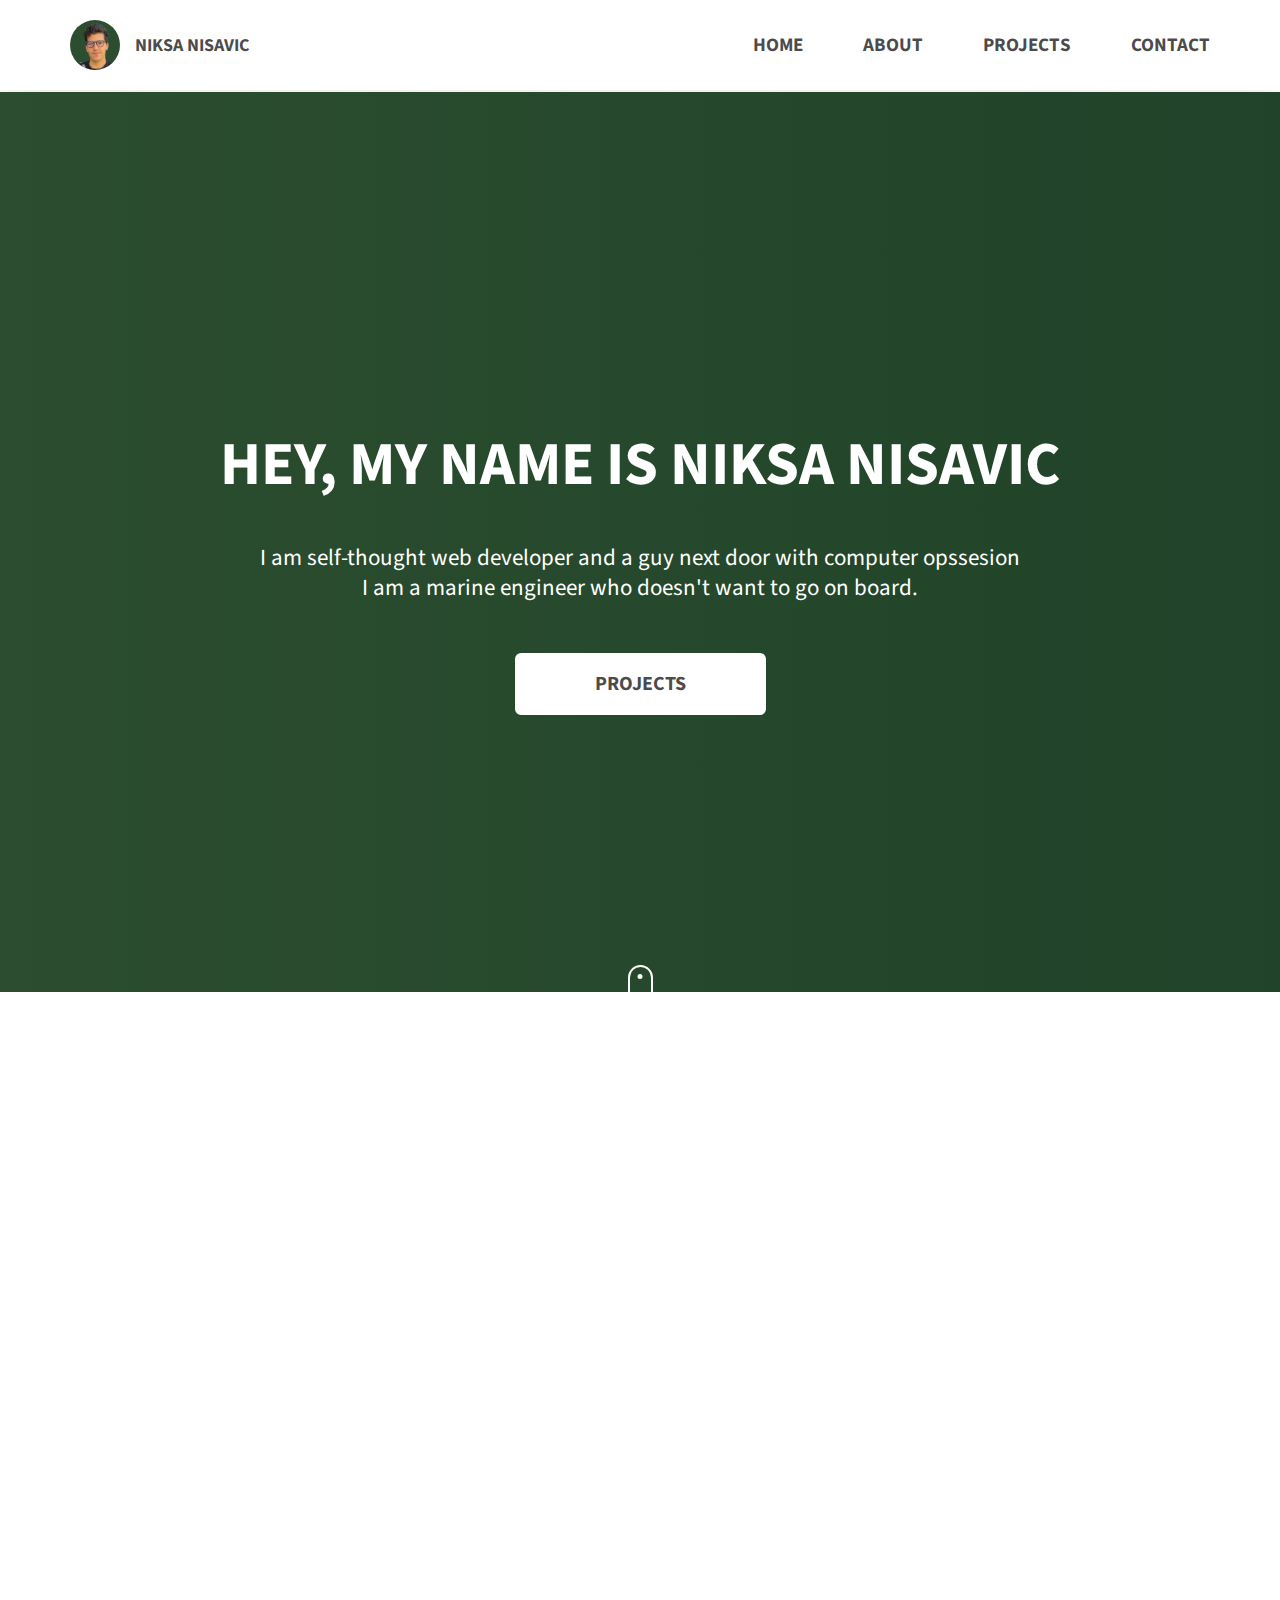
<file: index.html>
<!DOCTYPE html>
<html lang="en">
  <head>
    <meta charset="UTF-8" />
    <meta http-equiv="X-UA-Compatible" content="IE=edge" />
    <meta content="width=device-width, initial-scale=1" name="viewport" />
    <meta name="description" content="This is personal portfolio website, where i showcase my skills in web development">

    <meta property="og:title" content="Personal Website" />
    <meta property="og:url" content="https://kshaneze.github.io/portfolio-website-niksa/" />
    <meta property="og:image" content="img/myPhoto.jpg" />
    <link rel="stylesheet" href="style.css" />
    <title>Niksa Nisavic WebSite</title>
    
    <link rel="preconnect" href="https://fonts.googleapis.com" />
    <link rel="preconnect" href="https://fonts.gstatic.com" crossorigin />
    <link
      href="https://fonts.googleapis.com/css2?family=Source+Sans+Pro:wght@400;600;700;900&display=swap"
      rel="stylesheet"
    />

    <link href="img\fontawesome-free-6.0.0-web\css\all.css" rel="stylesheet" >

    <script src="script.js" defer></script>
    
  </head>
  <body>
    <header class="header">
      <div class="nav-wrapper" style="height:92px;">
      <div class="header__content"> 
        <div class="img-cont">
        <img src="img/logo-img.png" alt="My Picture" class="header__logo-img" /> 
      </div>
        <span class="header__logo-name">Niksa Nisavic</span>
        <nav id="navbar">
          <ul class="nav-links">
            <li class="nav-item"><a class="navbar-link btn-link1" href="#">Home</a></li>
            <li class="nav-item"><a class="navbar-link" href="#about__me-link">About</a></li>
            <li class="nav-item"><a class="navbar-link" href="#section__projects-link">Projects</a></li>
            <li class="nav-item"><a class="navbar-link" href="#section__contact-link">Contact</a></li>
          </ul>
        </nav>
        <section id="welcome-section"></section>
        </div>
      </div>
      <div class="about__me">
        <h1 class="about__me-header">Hey, My name is Niksa Nisavic</h1>
        <h3 class="about__me-text">
          I am self-thought web developer and a guy next door with computer opssesion<br />
          I am a marine engineer who doesn't want to go on board.
        </h3>
        <button id="btn-projects" class="btn btn-white">Projects</button>
        <div class="mouse"></div>
      </div>
    </header>

    <section id="about__me-link" class="about__me-section section">
      <div class="container">
        <div class="intro">
          <h2 class="about">About me</h2>
          <div class="line1"></div>
          <div class="about__me-border"></div>
          <p class="about__me-paragraph">
            I am a computer junkie who isn't afraid of learning new things, especially in technology.
            <br />A self-motivated student and sea lover. A home nostalgic world traveler.
          </p>
        </div>
        <div class="section__to-know">
          <div class="left__gird">
            <h4 class="Get__toknow-me">Get to know me!</h4>
            <p class="get__toknowme-paragraph">
              Hey! It's <b>Niksa Nisavic</b> and I'm a Frontend Web Developer located in <b>Ljubljana</b>. Since young age i have been into computers and programming.
              I imagined that one day i would become a hacker with all the informations in the world. My ambitions changed but my passion for computer science remained untouched.<br />
              <br />I am on the beginning of this journey and impatient to see all that this has to offer me  . Feel free to contact me here.
            </p>
            <button id="btn-contact" class="btn btn-green">Contact</button>
          </div>
          <div class="right">
            <h4 class="Get__toknowmy-skills">My Skills</h4>
            <div class="my__skills">
              <p class="skill">HTML</p>
              <p class="skill">CSS</p>
              <p class="skill">JavaScript</p>
              <p class="skill">SASS</p>
              <p class="skill">Bootstrap</p>
              <p class="skill">GIT</p>
              <p class="skill">Vue.js</p>
              <p class="skill">Facebook Ads</p>
            </div>
          </div>
        </div>
      </div>
    </section>
    <section id="section__projects-link" class="section__projects section">
      <div  class="section__projects-container">
        <h5 class="projects__headings">Projects</h5>
        <div class="line2"></div>
        <p class="projects__paragraph">
          In this section i will display some of my work, in these projects my focuse
          is mainly on HTML, CSS and vanila JavaScript.
          <br />
          These are my best projects so far, but I am working on new ones.
        </p>
      </div>
      <div class="projects__show-container">
        <div class="left__side-gird">
          <a href="https://kshaneze.github.io/Bankist-Website/" target="_blank"><img class="laptop__img" src="img/project--4.png" /></a>
        </div>
        <div class="right__side-grid">
          <h6 class="project123__heading">Project 1</h6>
          <p class="project123__paragraph">
           This is my biggest project jet with a lot of cool stuff and features. The desing is inspired from the internet.  
            Everything I implelented via JavaScript is: Smooth scrolling on navbar elements, Menu fade animation, Sticky navigation,
            Tabbed components(slides), Reveal sections on scroll, scroll on button, modal window.
              
          </p>
          <a href="https://github.com/kshaneze/Bankist-Website/blob/master/script.js" target="_blank"><button class="btn btn-green">Check Code</button></a>
        </div>
        <div class="left__side-gird">
          <a href="https://kshaneze.github.io/Gambilng---Rolling-the-Dice-Game/" target="_blank"><img class="laptop__img" src="img/project-2.png" /></a>
        </div>
        <div class="right__side-grid">
          <h6 class="project123__heading">Project 2</h6>
          <p class="project123__paragraph">
            In this project I used a lot of JavaScript and implementation of game logic. This game thought me some pretty cool and new stuff:<br> How to take users input and with that 
            make some comparisons, how to decide who is active player, how to switch between players and dynamically add scores to active player, ternary operator... And much more.
          </p>
          <a href="https://github.com/kshaneze/Gambilng---Rolling-the-Dice-Game/blob/master/script.js" target="_blank"><button class="btn btn-green">Check Code</button></a>
        </div>
        <div class="left__side-gird">
          <a href="https://kshaneze.github.io/Memory-Game/" target="_blank"><img class="laptop__img" src="img/project--3.png" /></a>
        </div>
        <div class="right__side-grid">
          <h6 class="project123__heading">Project 3</h6>
          <p class="project123__paragraph">
            This project was very fun and challenging, I learned a lot of new topics and programing methods: How to dynamically set and get 
            attributes from images and use that to find right image (image that is clicked). How to use array methods in many different ways... And much more.
          </p>
          <a href="https://github.com/kshaneze/Memory-Game/blob/master/script.js" target="_blank"><button class="btn btn-green">Check Code</button></a>
        </div>
        <div class="left__side-gird">
          <a href="https://kshaneze.github.io/Weather-App/" target="_blank"><img class="laptop__img" src="img/project--1.png" /></a>
        </div>
        <div class="right__side-grid">
          <h6 class="project123__heading">Project 4</h6>
          <p class="project123__paragraph">
            In this project I focused on using API, using data collection from internet to dynamically display information in my application,  
            for this application i used openWeather API, also unsplash random image selection. Combining these two i got a beauiful result.
            When you search for weather in any town, application will display the weather with background image of that town!  
          </p>
          <a href="https://github.com/kshaneze/Weather-App/blob/master/script.js" target="_blank"><button class="btn btn-green">Check Code</button></a>
        </div>
      </div>
    </section >

    <section id="section__contact-link" class="contact-section section">
      <div class="contact__section-div">
        <span><h6>Contact</h6></span>
        <div class="line3"></div>
        <div class="contact-border"></div>
        <p>
          If you like my work and you need something done in Web Development 
          <br>Feel free to contact me here!
        </p>
        <div class="contact-div">
        <form class="contact-form" action="https://formsubmit.co/niksaopfor@gmail.com" method="POST">
          <input type="hidden" name="_captcha" value="false">
          <label class="label-name">Name</label><br>
          <input class="input-name" type="text" placeholder="Enter Your Name" required>
          <br><label class="label-email">Email</label><br>
          <input type="email" name="Enter Your Email" placeholder="Enter Your Email" required class="input-email"><br>
          <label class="label-msg">Message</label><br>
        <textarea class="input-textarea" name="textform" id="textform" cols="30" rows="10" placeholder="Enter Your Message"></textarea>
        
        <button type="submit" class="btn-submit btn-green">Submit</button>
        </form>
      </div>
      </div>
    </div>
    </section>
    
    <footer class="footer">
      <section class="section">
      <div class="footer-container">
        <div class="grid__left-footer">
            <h6>Niksa Nisavic</h6> 
            <p>A very determined and hard-working person, ready to break<br> any challenge before me!</p>
        </div>
        <div class="grid__right-footer">
          <h6>Social</h6>
          <div class="icons">
          <a class="link-github" href="https://github.com/kshaneze" target="_blank">
            <i class="fa-brands fa-github"></i>
          </a>
          <i class="fa-brands fa-twitter"></i>
          <a class="link-instagram" href="https://www.instagram.com/niksani_/" target="_blank">
            <i class="fa-brands fa-instagram"></i>
          </a>
          <a href="https://www.linkedin.com/in/niksa-nisavic-304b78235/" target="_blank">
          <i class="fa-brands fa-linkedin-in"></i>
        </a>
          <a class="link-facebook" href="https://www.facebook.com/niksa.nisavic/" target="_blank">
            <i class="fa-brands fa-facebook"></i>
          </a>
          
        </div>
        </div>

      </div>

      <div class="copyright">
        <p>© Copyright 2022. Made by <u>  <b>Niksa Nisavic</b></u></p>
      </div>
    </section>
    </footer>
    
  </body>
</html>
</file>
<file: style.css>
/* primary color 2c4d2f, 204329 */
* {
  box-sizing: border-box;
  margin: 0;
  padding: 0;
}

html {
  font-size: 62.5%;
  font-family: 'Source Sans Pro';
  scroll-padding-top: 80px;
  scroll-behavior: smooth;
}

.header__content {
  display: flex;
  align-items: center;
  width: 100%;
  padding: 20px;

  background-color: white;
  z-index: 25;
  box-shadow: 0 30px 35px rgba(124, 122, 122, 0.1);
}

.sticky {
  position: fixed;
  background-color: rgba(255, 255, 255, 0.9);
}

.header__content ul {
  display: flex;
  font-size: 19px;
  text-transform: uppercase;
}
.header__content li {
  margin-left: 60px;
  text-align: center;
  list-style: none;
}

.header__logo-img {
  display: flex;

  width: 50px;
  height: 50px;
  border-radius: 50px;
  margin-left: 50px;
}

.header__logo-name {
  margin-left: 15px;
  font-size: 1.8rem;
  text-transform: uppercase;
  font-weight: 700;
  color: rgba(17, 16, 16, 0.774);
}

#navbar {
  display: flex;
  justify-content: flex-end;
  flex-grow: 1;
  margin-right: 50px;
  text-transform: uppercase;
  font-weight: 700;
}

.navbar-link:link {
  text-decoration: none;
  color: rgba(17, 16, 16, 0.774);
}
.navbar-link:visited {
  color: rgba(17, 16, 16, 0.774);
}

.about__me {
  text-align: center;

  background: linear-gradient(to left, #204329, #2c4d2f);
  overflow: auto;
  min-height: 100vh;
}
/* 204329 */
.about__me-header {
  margin-top: 33rem;
  font-size: 6.1rem;
  color: white;
  text-transform: uppercase;
}

.about__me-text {
  font-size: 2.3rem;
  padding-top: 35px;
  color: white;
  font-weight: 400;
  line-height: 30px;
}

.btn {
  margin-top: 50px;
  font-size: 20px;
  text-transform: uppercase;
  padding: 17px 80px 17px 80px;
  background-color: white;
  border-radius: 6px;
  border: none;
  outline: none;
  font-weight: 700;
  color: rgba(17, 16, 16, 0.774);
  cursor: pointer;
  font-family: inherit;
}

.btn:hover {
  background-color: rgb(228, 227, 226);
}

.btn:active {
  transform: translateY(4px);
}

.mouse {
  width: 25px;
  height: 45px;
  border: solid 2px white;
  position: relative;
  margin: auto;
  border-radius: 60px;
  top: 250px;
}

.mouse::before {
  content: '';
  width: 5px;
  height: 5px;
  position: absolute;
  background-color: white;
  top: 7px;
  left: 50%;
  transform: translateX(-50%);
  border-radius: 50%;

  opacity: 1;
  animation: mouse 1.2s infinite;
}

@keyframes mouse {
  from {
    opacity: 1;
    top: 7px;
  }

  to {
    top: 30px;
    opacity: 0;
  }
}

@media only screen and (max-width: 1175px) {
  .about__me-header {
    font-size: 5rem;
  }
  .about__me-text {
    font-size: 1.8rem;
    font-weight: 300;
  }
}

@media only screen and (max-width: 800px) {
  .header__logo-img {
    display: none;
  }

  .header__logo-name {
    display: none;
  }

  .header__content ul {
    width: 100%;

    justify-content: space-around;
  }
}
@media only screen and (max-width: 580px) {
  .about__me-header {
    font-size: 4rem;
    padding-bottom: 20px;
    margin-top: 15rem;
  }

  .about__me-text {
    font-size: 1.6rem;
    font-weight: 300;
    padding: 5px;
    margin-top: 5rem;
  }

  .btn {
    font-size: 14px;
    padding: 13px 45px 13px 45px;
    font-family: inherit;
  }
  .header__content {
    display: none;
  }

  .nav-wrapper {
    display: none;
  }
}
.container {
  min-height: 800px;
}
.about__me-section {
  overflow: hidden;
}

.intro {
  text-align: center;
  margin-top: 13rem;
}

h2 {
  font-size: 45px;
  text-transform: uppercase;
}

.line1 {
  width: 3rem;
  height: 5px;
  background-color: #204329;
  margin: auto;
  border-radius: 5px;
  margin-top: 20px;
}

/* .about::after {
  content: '';
  position: absolute;
  background-color: #204329;
  height: 5px;
  width: 3rem;
  border-radius: 5px;
  top: calc(115% + 6.1rem);
  left: 50%;
  transform: translateX(-50%);
} */

.about__me-paragraph {
  font-size: 2rem;
  margin-top: 10px;
  padding: 15px;
  color: rgb(104, 102, 102);
}

.section__to-know {
  max-width: 1350px;
  min-height: 450px;
  justify-content: center;
  margin: auto;
  display: grid;
  grid-template-columns: 1fr 1fr;
  padding-top: 60px;
}

.Get__toknow-me {
  font-size: 3rem;
  font-weight: 700;
  padding: 15px;
}
.get__toknowme-paragraph {
  font-size: 1.9rem;
  padding: 15px;
  padding-right: 100px;
  color: rgb(104, 102, 102);
  line-height: 30px;
  padding-bottom: 0;
}

.Get__toknowmy-skills {
  font-size: 3rem;
  font-weight: 700;
  padding: 15px;
  display: flex;
}
.my__skills {
  display: grid;
  height: 20px;
  grid-template-columns: repeat(auto-fill, minmax(13rem, 1fr));
  grid-template-rows: max-content;
  font-size: 1.9rem;
  padding: 15px;
  color: rgb(114, 111, 111);
  line-height: 30px;
  grid-row-gap: 5px;
  grid-column-gap: 5px;
  font-weight: 600;
  text-align: center;
}
.skill {
  padding: 10px;
  margin: 7px;
  background-color: #e7e7e3;
  border-radius: 5px;
}
.btn-green {
  font-family: inherit;
  background-color: #204329;
  color: white;
  padding: 15px 40px 15px 40px;
  font-size: 1.7rem;
  font-weight: 600;
  letter-spacing: 2px;
  margin-left: 10px;
}
.btn-green:hover {
  background-color: #073d0b;
}

@media only screen and (max-width: 1175px) {
  .section__to-know {
    font-size: 2rem;
    display: block;
    margin-bottom: 100px;
    margin: auto;
    margin-left: 50px;
  }

  .section__to-know {
    margin: auto;
    padding: 5px;
  }

  .Get__toknow-me {
    margin: auto;
    margin-top: 40px;
  }

  .get__toknowme-paragraph {
    padding-right: 35px;
  }

  .Get__toknowmy-skills {
    margin-top: 105px;
  }
  .right {
    min-height: 500px;
  }
}

@media only screen and (max-width: 800px) {
  .section__to-know {
    margin: 50px;
    margin-top: 35px;
  }
}

.section__projects {
  text-align: center;
  min-height: 2760px;
}

.projects__headings {
  font-size: 4.2rem;
  text-transform: uppercase;
  letter-spacing: 1px;
  padding-top: 100px;
}

.line2 {
  width: 3rem;
  height: 5px;
  background-color: #204329;
  margin: auto;
  border-radius: 5px;
  margin-top: 20px;
}
/* .projects__headings::after {
  content: '';
  position: absolute;
  background-color: #204329;
  height: 5px;
  width: 3rem;
  border-radius: 5px;
  top: calc(219% + 3.5rem);
  left: 50%;
  transform: translateX(-50%);
} */

.projects__paragraph {
  font-size: 2rem;
  color: rgb(104, 102, 102);
  margin-top: 2.6rem;
  line-height: 30px;
}

.projects__show-container {
  display: grid;
  grid-template-columns: repeat(2, minmax(400px, 1fr));
  grid-template-rows: 1fr 1fr;
  /* grid-template-columns: 1fr 1fr; */
  max-width: 1600px;
  justify-content: center;
  margin: auto;
  margin-top: 10rem;
}

.laptop__img {
  width: 100%;
  max-width: 800px;
  height: auto;
  margin-top: 100px;
  transition: all 0.4s ease;
}
.laptop__img:hover {
  transform: scale(1.04);
}

.project123__heading {
  font-size: 3rem;
}

.project123__paragraph {
  font-size: 1.8rem;
  padding-left: 15px;
  text-align: left;
}

.left__side-grid {
  max-width: 400px;
}

.right__side-grid {
  max-width: 800px;
  margin-top: 155px;
}

.right__side-grid h6 {
  margin-bottom: 25px;
}

@media only screen and (max-width: 1175px) {
  .projects__show-container {
    display: block;
  }
  .right__side-grid {
    margin: auto;
    padding: 45px;
  }
  .projects__headings {
    margin-top: -8rem;
  }
}

@media only screen and (max-width: 450px) {
  .laptop__img {
    margin-top: 20px;
  }

  .projects__headings {
    margin-top: -1rem;
  }
}

.contact-section {
  max-width: 100vw;
  min-height: 1200px;
  background-color: #204329;
  overflow: hidden;
  letter-spacing: 1px;
}
.contact-section h6 {
  font-size: 4.5rem;
  text-transform: uppercase;
  color: white;
  margin-top: 35px;
  text-align: center;
  padding-top: 80px;
}

.line3 {
  width: 3rem;
  height: 5px;
  background-color: white;
  margin: auto;
  border-radius: 5px;
  margin-top: 20px;
}

/* .contact-section::after {
  content: '';
  position: absolute;
  background-color: white;
  height: 5px;
  width: 3rem;
  border-radius: 5px;
  top: calc(472%);
  left: 50%;
  transform: translateX(-50%);
} */

.contact-section p {
  font-size: 18px;
  margin-top: 30px;
  color: white;
  margin-bottom: 70px;
  line-height: 30px;
  text-align: center;
}
.contact-div {
  margin: auto;
  max-width: 800px;
  min-height: 730px;
  background-color: white;
  border-radius: 6px;
}

.contact-form {
  padding: 40px;
}

.input-name {
  width: 100%;
  max-width: 680px;
  margin: 15px 5px 50px 5px;
  font-size: 16px;
  padding: 18px;
  border-radius: 5px;
  background-color: rgba(240, 235, 235, 0.972);
  outline: none;
  border: none;
}

::placeholder {
  color: rgb(172, 175, 166);
}

.label-name {
  font-size: 16px;
  font-weight: 600;
  margin: 5px;
  color: rgb(66, 64, 64);
}

.input-email {
  width: 100%;
  max-width: 680px;
  margin: 15px 5px 50px 5px;
  font-size: 16px;
  padding: 18px;
  border-radius: 5px;
  background-color: rgba(240, 235, 235, 0.972);
  outline: none;
  border: none;
}

.label-email {
  font-size: 16px;
  font-weight: 600;
  margin: 5px;
  color: rgb(66, 64, 64);
}

.input-textarea {
  width: 100%;
  max-width: 680px;
  margin: 15px 5px 50px 5px;
  font-size: 16px;
  padding: 18px;
  border-radius: 5px;
  background-color: rgba(240, 235, 235, 0.972);
  outline: none;
  border: none;
}
textarea {
  resize: none;
  font-size: 16px;
}

.label-msg {
  font-size: 16px;
  font-weight: 600;
  margin: 5px;
  color: rgb(66, 64, 64);
}

.btn-submit {
  float: right;
  padding: 20px 70px 20px 70px;
  margin-left: 10px;
  text-transform: uppercase;
  margin-right: 30px;
  border-radius: 5px;
  border: none;
  cursor: pointer;
  font-family: inherit;
}

.btn-submit:active {
  transform: translateY(4px);
}

@media only screen and (width: 550px) {
  .btn-submit {
    padding: 20px 70px 20px 70px;
    margin: auto;
  }
}

footer {
  width: 100%;
  min-height: 350px;
  background-color: black;
  color: white;
  overflow: hidden;
}

footer h6 {
  font-size: 23px;
  text-transform: uppercase;
  letter-spacing: 1px;
}

footer p {
  font-size: 16px;
  margin-top: 25px;
}

.footer-container {
  display: flex;
  max-width: 1200px;
  margin: auto;
  justify-content: space-between;
  padding: 25px;
  margin-top: 50px;
}

.fa-github {
  font-size: 30px;
  margin-right: 20px;
  transition-duration: 0.3s;
}
.fa-github:hover {
  transform: translateY(-4px);
  transform: scale(1.3);
  color: #d3d3d094;
}

a:link,
a:visited,
a:hover,
a:active {
  color: white;
  text-decoration: none;
}

.fa-twitter {
  font-size: 30px;
  margin-right: 20px;
  transition-duration: 0.3s;
}

.fa-twitter:hover {
  color: #1da1f2;
  transform: translateY(-4px);
  transform: scale(1.3);
}

.fa-instagram {
  font-size: 30px;
  margin-right: 20px;
  transition-duration: 0.3s;
}
.fa-instagram:hover {
  color: #fd5949;
  transform: translateY(-4px);
  transform: scale(1.3);
}

.fa-linkedin-in {
  font-size: 30px;
  margin-right: 20px;
  transition-duration: 0.3s;
}
.fa-linkedin-in:hover {
  color: #2867b2;
  transform: translateY(-4px);
  transform: scale(1.3);
}

.fa-facebook {
  font-size: 30px;
  margin-right: 20px;
  transition-duration: 0.3s;
}

.fa-facebook:hover {
  color: #3b5998;
  transform: translateY(-4px);
  transform: scale(1.3);
}
.icons {
  margin-top: 25px;
  margin-bottom: 80px;
}

.copyright {
  text-align: center;
  max-width: 1150px;
  margin: auto;
  border-top: 1px solid rgb(158, 154, 154, 0.5);
}
.copyright p {
  font-size: 15px;
  font-weight: 200;
}

@media only screen and (max-width: 800px) {
  .footer-container {
    display: block;
    text-align: center;
    margin: auto;
  }

  .copyright p {
    margin-bottom: 30px;
  }

  .grid__right-footer {
    margin-top: 50px;
  }
}

.section {
  transition: transform 1s, opacity 1s;
}

.section--hidden {
  opacity: 0;
  transform: translateY(8rem);
}
</file>
